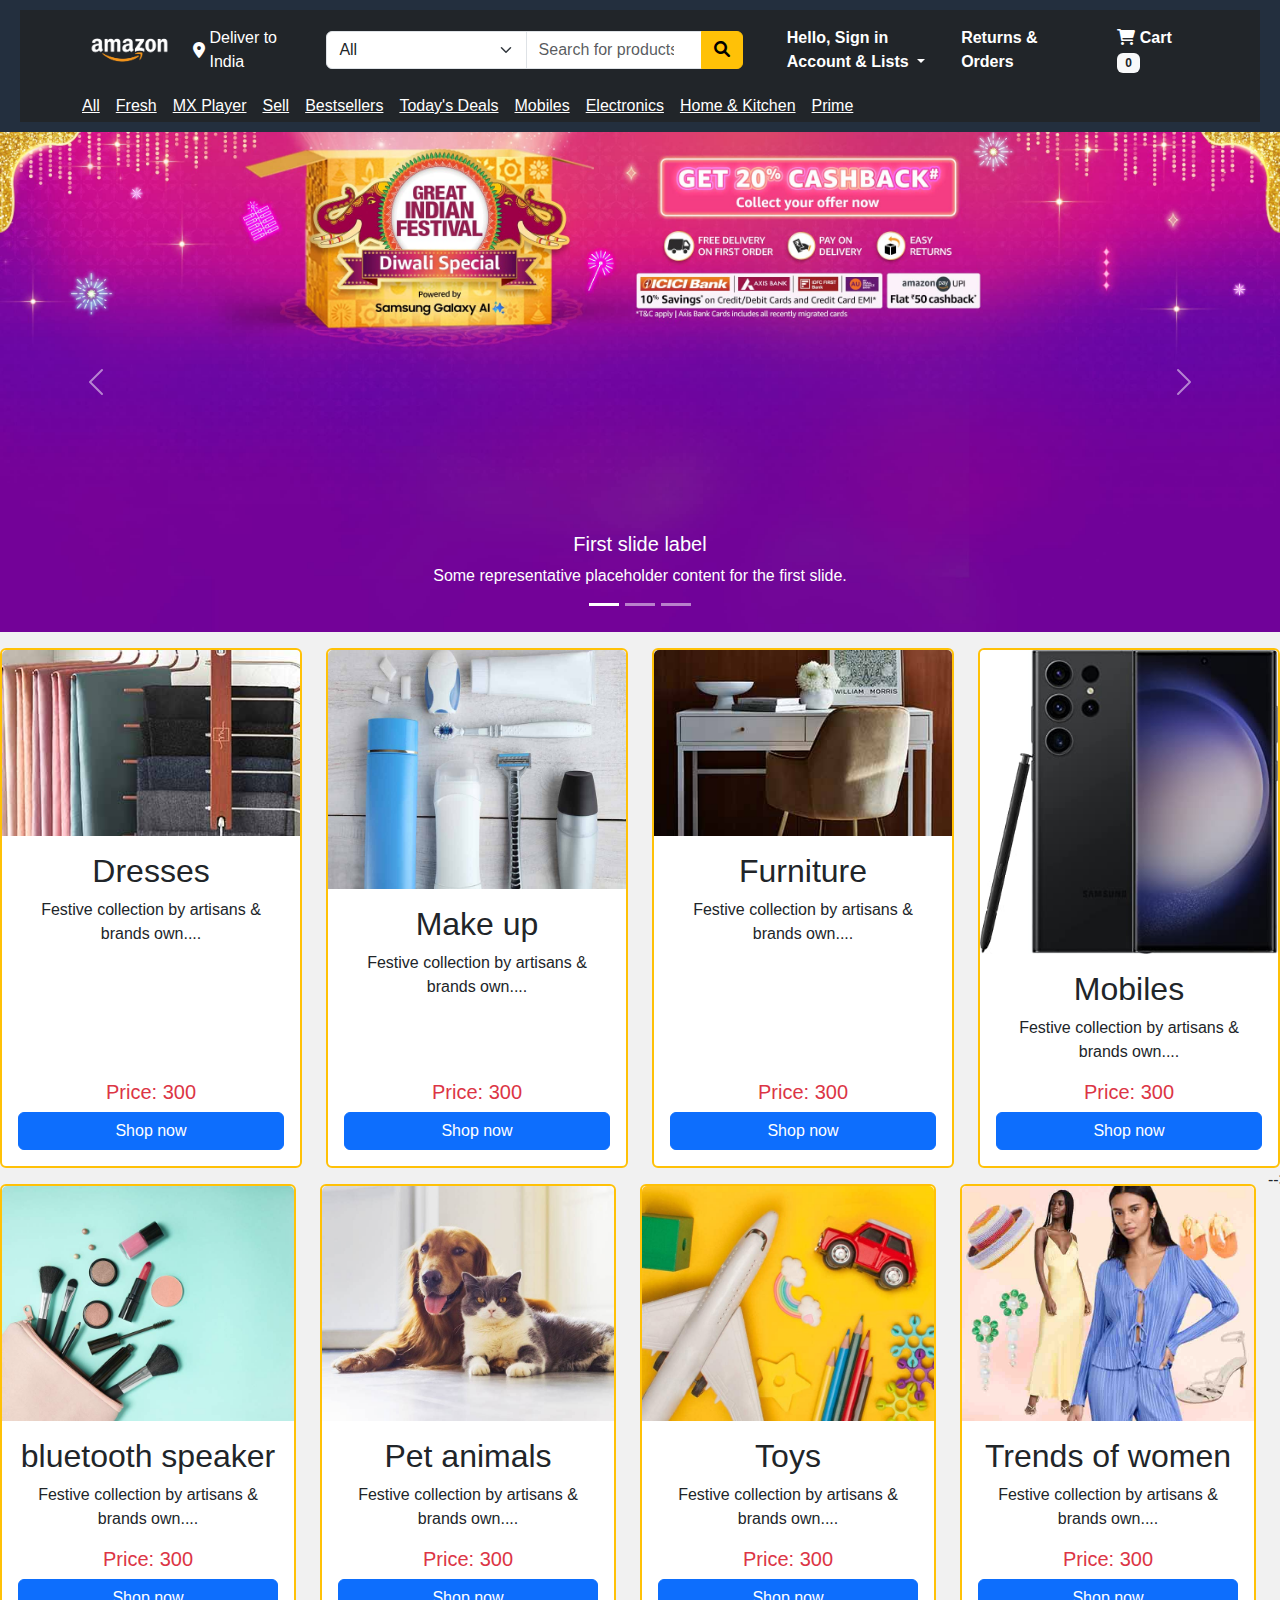
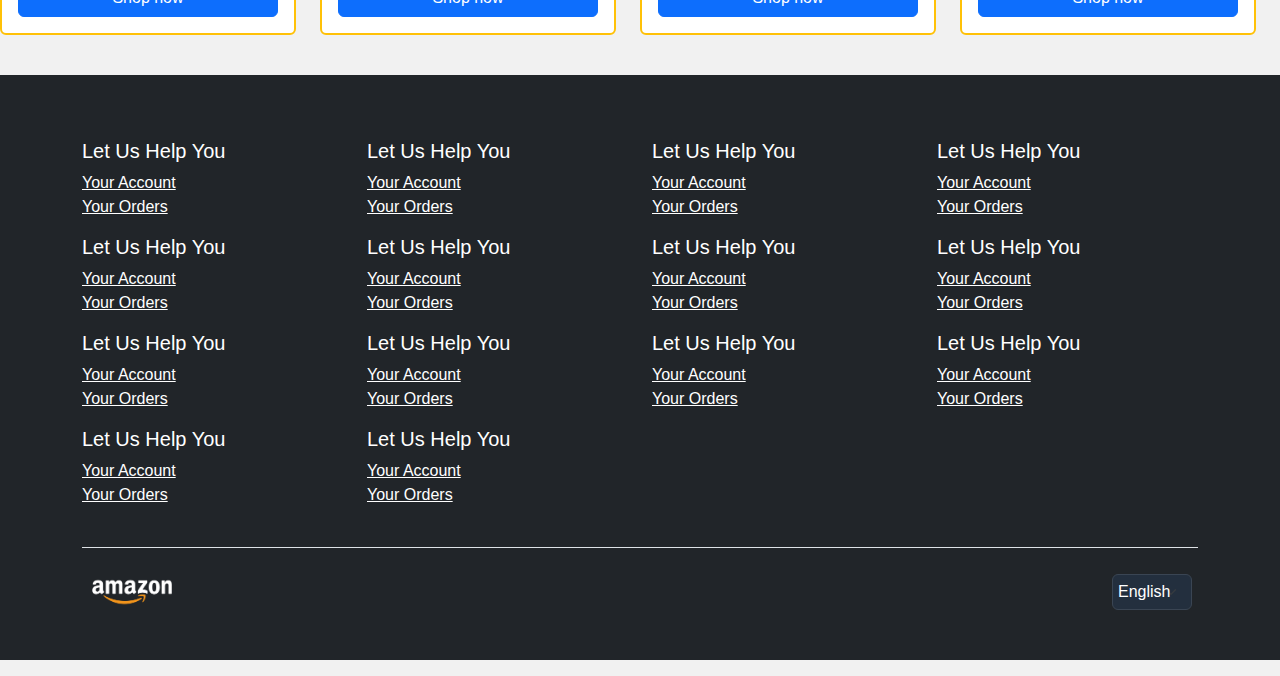
<file: index.html>
<!DOCTYPE html>
<html lang="en">
<head>
    <meta charset="UTF-8">
    <meta name="viewport" content="width=device-width, initial-scale=1.0">
    <title>Amazon Clone</title>
    <!-- Bootstrap CSS 
   <!-- Bootstrap CSS -->
   <link href="https://cdn.jsdelivr.net/npm/bootstrap@5.3.3/dist/css/bootstrap.min.css" rel="stylesheet">
   <script src="https://cdn.jsdelivr.net/npm/bootstrap@5.3.3/dist/js/bootstrap.bundle.min.js"></script>
   <link rel="stylesheet" href="https://cdnjs.cloudflare.com/ajax/libs/font-awesome/6.0.0-beta3/css/all.min.css">

   
        <link rel="stylesheet" href="style.css">
  
</head>
<body>
   <header>
<nav class="navbar navbar-expand-lg navbar-dark bg-dark">
  <div class="container">
      <a class="navbar-brand" href="index.html">
        <img src="amazon_logo.png" class="img-fluid" alt="Amazon Logo"width="100">

    
      </a>
      <button class="navbar-toggler" type="button" data-bs-toggle="collapse" data-bs-target="#navbarNav" aria-controls="navbarNav" aria-expanded="false" aria-label="Toggle navigation">
          <span class="navbar-toggler-icon"></span>
      </button>
      <div class="collapse navbar-collapse" id="navbarNav">
          <div class="d-lg-flex align-items-center">
              <i class="fas fa-map-marker-alt"></i>
              <span class="ms-1">Deliver to India</span>
          </div>
          <form class="d-flex mx-3 flex-grow-1">
              <div class="input-group">
                  <select class="form-select">
                      <option>All</option>
                      <option>All Departments</option>
                      <option>Arts & Crafts</option>
                  </select>
                  <input class="form-control" type="search" placeholder="Search for products..." aria-label="Search">
                  <button class="btn btn-warning" type="submit">
                      <i class="fas fa-search"></i>
                  </button>
              </div>
          </form>
          <ul class="navbar-nav">
              <li class="nav-item dropdown">
                  <a class="nav-link dropdown-toggle text-white" href="signin.html" id="accountDropdown" role="button" data-bs-toggle="dropdown" aria-expanded="false">
                      Hello, Sign in<br>Account & Lists
                  </a>
                  <ul class="dropdown-menu dropdown-menu-dark" aria-labelledby="accountDropdown">
                      <li><a class="dropdown-item" href="account and list.html">Your Account</a></li>
                      <li><a class="dropdown-item" href="#">Orders</a></li>
                  </ul>
              </li>
              <li class="nav-item">
                  <a class="nav-link text-white" href="return and order.html">Returns & Orders</a>
              </li>
              <li class="nav-item">
                  <a class="nav-link text-white" href="cart.html">
                      <i class="fas fa-shopping-cart"></i> Cart 
                      <span class="badge bg-light text-dark">0</span>
                  </a>
              </li>
          </ul>
      </div>
  </div>
</nav>

      <div class="bg-dark py-1">
          <div class="container d-flex flex-wrap">
              <a href="#" class="text-white me-3">All</a>
              <a href="#" class="text-white me-3">Fresh</a>
              <a href="#" class="text-white me-3">MX Player</a>
              <a href="#" class="text-white me-3">Sell</a>
              <a href="#" class="text-white me-3">Bestsellers</a>
              <a href="#" class="text-white me-3">Today's Deals</a>
              <a href="#" class="text-white me-3">Mobiles</a>
              <a href="#" class="text-white me-3">Electronics</a>
              <a href="#" class="text-white me-3">Home & Kitchen</a>
              <a href="#" class="text-white me-3">Prime</a>
          </div>
      </div>
  </header>
  <div id="carouselExampleCaptions" class="carousel slide">
        <div class="carousel-indicators">
          <button type="button" data-bs-target="#carouselExampleCaptions" data-bs-slide-to="0" class="active" aria-current="true" aria-label="Slide 1"></button>
          <button type="button" data-bs-target="#carouselExampleCaptions" data-bs-slide-to="1" aria-label="Slide 2"></button>
          <button type="button" data-bs-target="#carouselExampleCaptions" data-bs-slide-to="2" aria-label="Slide 3"></button>
        </div>
        <div class="carousel-inner">
          <div class="carousel-item active">
            <img src="banner.jpg" class="img-fluid"alt="..." height="1PX;">
            <div class="carousel-caption d-none d-md-block">
              <h5>First slide label</h5>
              <p>Some representative placeholder content for the first slide.</p>
            </div>
          </div>
          <div class="carousel-item">
            <img src="banner2.jpg" class= "img-fluid"alt="...">
            <div class="carousel-caption d-none d-md-block">
              <h5>Second slide label</h5>
              <p>Some representative placeholder content for the second slide.</p>
            </div>
          </div>
          <div class="carousel-item">
            <img src="banner4.jpg" class="img-fluid"alt="...">
            <div class="carousel-caption d-none d-md-block">
              <h5>Third slide label</h5>
              <p>Some representative placeholder content for the third slide.</p>
            </div>
          </div>
        </div>
        <button class="carousel-control-prev" type="button" data-bs-target="#carouselExampleCaptions" data-bs-slide="prev">
          <span class="carousel-control-prev-icon" aria-hidden="true"></span>
          <span class="visually-hidden">Previous</span>
        </button>
        <button class="carousel-control-next" type="button" data-bs-target="#carouselExampleCaptions" data-bs-slide="next">
          <span class="carousel-control-next-icon" aria-hidden="true"></span>
          <span class="visually-hidden">Next</span>
        </button>
      </div>  

    <!-- Include Bootstrap JavaScript and dependencies -->
   <!---- <script src="https://code.jquery.com/jquery-3.5.1.slim.min.js"></script>
    <script src="https://cdn.jsdelivr.net/npm/bootstrap@4.5.2/dist/js/bootstrap.bundle.min.js"></script> -->



    <!-- Repeat for other cards -->
    <div class="row my-3">
      <div class="col-12 col-sm-6 col-md-4 col-lg-3">
          <div class="card h-100 text-center border-2 border-warning">
              <img src="box1_image.jpg" class="card-img-top img-fluid" alt="...">
              <div class="card-body d-flex flex-column">
                  <h2 class="card-title">Dresses</h2>
                  <p class="card-text flex-grow-1">Festive collection by artisans & brands own....</p>
                  <h5 class="card-title text-danger">Price: 300</h5>
                  <a href="#" class="btn btn-primary mt-auto">Shop now</a>
              </div>
          </div>
      </div>
      <div class="col-12 col-sm-6 col-md-4 col-lg-3">
          <div class="card h-100 text-center border-2 border-warning">
              <img src="box2_image.jpg" class="card-img-top img-fluid" alt="...">
              <div class="card-body d-flex flex-column">
                  <h2 class="card-title">Make up</h2>
                  <p class="card-text flex-grow-1">Festive collection by artisans & brands own....</p>
                  <h5 class="card-title text-danger">Price: 300</h5>
                  <a href="#" class="btn btn-primary mt-auto">Shop now</a>
              </div>
          </div>
      </div>
      <div class="col-12 col-sm-6 col-md-4 col-lg-3">
        <div class="card h-100 text-center border-2 border-warning">
            <img src="box3_image.jpg" class="card-img-top img-fluid" alt="...">
            <div class="card-body d-flex flex-column">
                <h2 class="card-title">Furniture</h2>
                <p class="card-text flex-grow-1">Festive collection by artisans & brands own....</p>
                <h5 class="card-title text-danger">Price: 300</h5>
                <a href="#" class="btn btn-primary mt-auto">Shop now</a>
            </div>
        </div>
    </div>
    <div class="col-12 col-sm-6 col-md-4 col-lg-3">
      <div class="card h-100 text-center border-2 border-warning">
          <img src="box4_image.jpg" class="card-img-top img-fluid" alt="...">
          <div class="card-body d-flex flex-column">
              <h2 class="card-title">Mobiles</h2>
              <p class="card-text flex-grow-1">Festive collection by artisans & brands own....</p>
              <h5 class="card-title text-danger">Price: 300</h5>
              <a href="#" class="btn btn-primary mt-auto">Shop now</a>
          </div>
      </div>
  </div>
  <div class="row my-3">
  <div class="col-12 col-sm-6 col-md-4 col-lg-3">
    <div class="card h-100 text-center border-2 border-warning">
        <img src="box5_image.jpg" class="card-img-top img-fluid" alt="...">
        <div class="card-body d-flex flex-column">
            <h2 class="card-title">bluetooth speaker</h2>
            <p class="card-text flex-grow-1">Festive collection by artisans & brands own....</p>
            <h5 class="card-title text-danger">Price: 300</h5>
            <a href="#" class="btn btn-primary mt-auto">Shop now</a>
        </div>
    </div>
</div>


<div class="col-12 col-sm-6 col-md-4 col-lg-3">
  <div class="card h-100 text-center border-2 border-warning">
      <img src="box6_image.jpg" class="card-img-top img-fluid" alt="...">
      <div class="card-body d-flex flex-column">
          <h2 class="card-title">Pet animals</h2>
          <p class="card-text flex-grow-1">Festive collection by artisans & brands own....</p>
          <h5 class="card-title text-danger">Price: 300</h5>
          <a href="#" class="btn btn-primary mt-auto">Shop now</a>
      </div>
  </div>
</div>
<div class="col-12 col-sm-6 col-md-4 col-lg-3">
  <div class="card h-100 text-center border-2 border-warning">
      <img src="box7_image.jpg" class="card-img-top img-fluid" alt="...">
      <div class="card-body d-flex flex-column">
          <h2 class="card-title">Toys</h2>
          <p class="card-text flex-grow-1">Festive collection by artisans & brands own....</p>
          <h5 class="card-title text-danger">Price: 300</h5>
          <a href="#" class="btn btn-primary mt-auto">Shop now</a>
      </div>
  </div>
</div>
<div class="col-12 col-sm-6 col-md-4 col-lg-3">
  <div class="card h-100 text-center border-2 border-warning">
      <img src="box8_image.jpg" class="card-img-top img-fluid" alt="...">
      <div class="card-body d-flex flex-column">
          <h2 class="card-title">Trends of women</h2>
          <p class="card-text flex-grow-1">Festive collection by artisans & brands own....</p>
          <h5 class="card-title text-danger">Price: 300</h5>
          <a href="#" class="btn btn-primary mt-auto">Shop now</a>
      </div>
  </div>
</div>
    
      <!-- Repeat for other cards -->
  </div>
  
    </footer>-->
    <footer class="bg-dark text-white mt-4">
      <div class="container">
          <div class="row py-4">
              <div class="col-12 col-md-6 col-lg-3">
                  <h5>Let Us Help You</h5>
                  <ul class="list-unstyled">
                      <li><a href="#" class="text-white">Your Account</a></li>
                      <li><a href="#" class="text-white">Your Orders</a></li>
                  </ul>
              </div>
            
                    <div class="col-12 col-md-6 col-lg-3">
                        <h5>Let Us Help You</h5>
                        <ul class="list-unstyled">
                            <li><a href="#" class="text-white">Your Account</a></li>
                            <li><a href="#" class="text-white">Your Orders</a></li>
                        </ul>
                    </div>
                    
                          <div class="col-12 col-md-6 col-lg-3">
                              <h5>Let Us Help You</h5>
                              <ul class="list-unstyled">
                                  <li><a href="#" class="text-white">Your Account</a></li>
                                  <li><a href="#" class="text-white">Your Orders</a></li>
                              </ul>
                          </div>
                        
                    
                                <div class="col-12 col-md-6 col-lg-3">
                                    <h5>Let Us Help You</h5>
                                    <ul class="list-unstyled">
                                        <li><a href="#" class="text-white">Your Account</a></li>
                                        <li><a href="#" class="text-white">Your Orders</a></li>
                                    </ul>
                                </div>
                                
                                      <div class="col-12 col-md-6 col-lg-3">
                                          <h5>Let Us Help You</h5>
                                          <ul class="list-unstyled">
                                              <li><a href="#" class="text-white">Your Account</a></li>
                                              <li><a href="#" class="text-white">Your Orders</a></li>
                                          </ul>
                                      </div>
                                      <div class="col-12 col-md-6 col-lg-3">
                                     
                                            <h5>Let Us Help You</h5>
                                            <ul class="list-unstyled">
                                                <li><a href="#" class="text-white">Your Account</a></li>
                                                <li><a href="#" class="text-white">Your Orders</a></li>
                                            </ul>
                                        </div>
                                        
                                          <div class="col-12 col-md-6 col-lg-3">
                                              <h5>Let Us Help You</h5>
                                              <ul class="list-unstyled">
                                                  <li><a href="#" class="text-white">Your Account</a></li>
                                                  <li><a href="#" class="text-white">Your Orders</a></li>
                                              </ul>
                                          </div>
                                          <div class="col-12 col-md-6 col-lg-3">
                                            <h5>Let Us Help You</h5>
                                            <ul class="list-unstyled">
                                                <li><a href="#" class="text-white">Your Account</a></li>
                                                <li><a href="#" class="text-white">Your Orders</a></li>
                                            </ul>
                                        </div>
                                      
                                        <div class="col-12 col-md-6 col-lg-3">
                                          <h5>Let Us Help You</h5>
                                          <ul class="list-unstyled">
                                              <li><a href="#" class="text-white">Your Account</a></li>
                                              <li><a href="#" class="text-white">Your Orders</a></li>
                                          </ul>
                                      </div>
                                      <div class="col-12 col-md-6 col-lg-3">
                                        <h5>Let Us Help You</h5>
                                        <ul class="list-unstyled">
                                            <li><a href="#" class="text-white">Your Account</a></li>
                                            <li><a href="#" class="text-white">Your Orders</a></li>
                                        </ul>
                                    </div>
                                    <div class="col-12 col-md-6 col-lg-3">
                                      <h5>Let Us Help You</h5>
                                      <ul class="list-unstyled">
                                          <li><a href="#" class="text-white">Your Account</a></li>
                                          <li><a href="#" class="text-white">Your Orders</a></li>
                                      </ul>
                                  </div>
                                  <div class="col-12 col-md-6 col-lg-3">
                                    <h5>Let Us Help You</h5>
                                    <ul class="list-unstyled">
                                        <li><a href="#" class="text-white">Your Account</a></li>
                                        <li><a href="#" class="text-white">Your Orders</a></li>
                                    </ul>
                                </div>
                                <div class="col-12 col-md-6 col-lg-3">
                                  <h5>Let Us Help You</h5>
                                  <ul class="list-unstyled">
                                      <li><a href="#" class="text-white">Your Account</a></li>
                                      <li><a href="#" class="text-white">Your Orders</a></li>
                                  </ul>
                              </div>
                              <div class="col-12 col-md-6 col-lg-3">
                                <h5>Let Us Help You</h5>
                                <ul class="list-unstyled">
                                    <li><a href="#" class="text-white">Your Account</a></li>
                                    <li><a href="#" class="text-white">Your Orders</a></li>
                                </ul>
                            </div>
              <!-- Repeat for other columns -->
          </div>

          <div class="footer-bottom d-flex flex-column flex-md-row justify-content-between align-items-center border-top pt-3">
              <a href="#" class="footer-logo mb-2 mb-md-0">
                  <img src="amazon_logo.png" alt="Amazon Logo" class="img-fluid" width="100">
              </a>
              <div class="footer-settings d-flex flex-column flex-md-row">
                  <div class="me-3">
                      <select class="form-select">
                          <option>English</option>
                          <option>Español</option>
                      </select>
                  </div>
              </div>
          </div>
      </div>
  </footer>
 <!-- Bootstrap JS CDN -->
 <script src="https://cdn.jsdelivr.net/npm/bootstrap@5.3.3/dist/js/bootstrap.min.js"></script>
</body>

</body>
</html>
</file>
<file: style.css>
/* General Styles */
body {
    font-family: Arial, sans-serif;
    margin: 0;
    padding: 0;
    box-sizing: border-box;
    background-color: #f1f1f1;
}

/* Header */
header {
    background-color: #232F3E;
    padding: 10px 20px;
    color: white;
}

.top-nav {
    display: flex;
    justify-content: space-between;
    align-items: center;
}

.menu-icon i {
    font-size: 24px;
    cursor: pointer;
}

.logo img {
    width: 100px;
}

.location {
    display: flex;
    align-items: center;
    font-size: 14px;
}

.location i {
    margin-right: 5px;
}

.search-bar {
    display: flex;
    align-items: center;
    flex: 1;
    max-width: 600px;
    margin: 0 20px;
    border-radius: 4px;
    overflow: hidden;
}

.search-bar select,
.search-bar input,
.search-bar button {
    border: none;
}

.search-bar select {
    padding: 10px;
    background-color: #E7E9EC;
    color: black;
    font-size: 14px;
    border-radius: 4px 0 0 4px;
}

.search-bar input {
    padding: 10px;
    width: 100%;
    font-size: 14px;
}

.search-bar button {
    padding: 10px;
    background-color: #febd69;
    color: #333;
    cursor: pointer;
    border-radius: 0 4px 4px 0;
    transition: background-color 0.3s;
}

.search-bar button:hover {
    background-color: #f3c94c;
}

/* Navigation Links */
.nav-links {
    display: flex;
    align-items: center;
}

.nav-item {
    margin-left: 20px;
    display: flex;
    flex-direction: column;
    align-items: flex-start;
}

.nav-item a {
    color: white;
    font-weight: bold;
    text-decoration: none;
}

.nav-item a:hover {
    text-decoration: underline;
}

.cart-count {
    background-color: orange;
    border-radius: 50%;
    padding: 2px 6px;
    margin-left: 5px;
}

/* Bottom Navigation */
.bottom-nav {
    background-color: #37475A;
    padding: 10px 20px;
}

.nav-options {
    display: flex;
}

.nav-options a {
    color: white;
    margin-right: 15px;
    font-weight: bold;
}

.nav-options a:hover {
    text-decoration: underline;
}

/* Main Banner */
.main-banner img {
    width: 100%;
    height: 400px;
    object-fit: cover;
}

/* Product Section */
.products {
    padding: 25px;
    background-color: #f1f1f1;
}

.products h2 {
    text-align: center;
    margin-bottom: 20px;
}

.product-grid {
    display: grid;
    grid-template-columns: repeat(4, 1fr);
    gap: 20px;
}

.product-item {
    background-color: white;
    padding: 20px;
    text-align: center;
    border: 1px solid #ddd;
    border-radius: 10px;
}

.product-item img {
    width: 100%;
    height: 200px;
    object-fit: contain;
}

.product-item p {
    font-size: 18px;
    margin: 10px 0;
}

.product-item span {
    color: #b12704;
    font-weight: bold;
}

/* Footer */
footer {
    background-color: #232F3E;
    padding: 40px 20px;
    color: white;
}

.footer-container {
    display: flex;
    justify-content: space-between;
    margin-bottom: 20px;
}

.footer-column {
    flex: 1;
    padding: 0 20px;
}

.footer-column h3 {
    font-size: 16px;
    margin-bottom: 15px;
}

.footer-column ul {
    list-style: none;
    padding: 0;
}

.footer-column ul li {
    margin-bottom: 8px;
}

.footer-column ul li a {
    color: white;
    text-decoration: none;
}

.footer-column ul li a:hover {
    color: #febd69;
    text-decoration: underline;
}

.footer-bottom {
    display: flex;
    justify-content: space-between;
    align-items: center;
    padding-top: 20px;
    border-top: 1px solid #3a4553;
}

.footer-logo img {
    width: 100px;
}

.footer-settings select {
    background-color: #232F3E;
    color: white;
    border: 1px solid #3a4553;
    padding: 5px;
    margin-left: 10px;
}

/* Account & Lists Page Styles */
.account-lists {
    padding: 20px;
    background-color: #f1f1f1;
}

.account-lists h1 {
    text-align: center;
    color: #232F3E;
    margin-bottom: 30px;
}

.account-section h2 {
    font-size: 24px;
    color: #232F3E;
    margin-bottom: 15px;
}

.list-grid {
    display: grid;
    grid-template-columns: repeat(3, 1fr);
    gap: 20px;
}

.list-item {
    background-color: white;
    border: 1px solid #ddd;
    padding: 20px;
    text-align: center;
    border-radius: 10px;
}

.list-item h3 {
    font-size: 18px;
    color: #232F3E;
}

.list-item a {
    color: #007185;
    text-decoration: none;
    font-weight: bold;
}

.list-item a:hover {
    text-decoration: underline;
}

/* Carousel Styles */
.carousel {
    position: relative;
    width: 100%;
    max-height: 500px;
    overflow: hidden;
}

.carousel img {
    width: 100%;
    height: auto;
    display: block;
}

.carousel-controls .prev,
.carousel-controls .next {
    cursor: pointer;
    position: absolute;
    top: 50%;
    padding: 16px;
    font-weight: bold;
    font-size: 24px;
    color: white;
    border-radius: 0 3px 3px 0;
    background: rgba(0, 0, 0, 0.5);
    user-select: none;
    transition: background 0.6s ease;
}

.carousel-controls .prev:hover,
.carousel-controls .next:hover {
    background: rgba(0, 0, 0, 0.7);
}

.carousel-controls .prev {
    left: 0;
}

.carousel-controls .next {
    right: 0;
}

.carousel-dots {
    text-align: center;
    position: absolute;
    bottom: 15px;
    width: 100%;
}

.carousel-dots .dot {
    cursor: pointer;
    height: 15px;
    width: 15px;
    margin: 0 2px;
    background-color: #bbb;
    border-radius: 50%;
    display: inline-block;
    transition: background-color 0.6s ease;
}

.carousel-dots .active {
    background-color: #717171;
}

/* Accessibility */
a:focus, button:focus {
    outline: 2px solid #febd69;
}
/* Smaller screen adjustments */
@media (max-width: 576px) {
    .navbar-brand img {
        width: 80px;
    }

    .card {
        margin-bottom: 1rem;
    }
}

/* Medium devices (tablets) */
@media (min-width: 768px) and (max-width: 991px) {
    .nav-options {
        justify-content: center;
    }
}
/* Set a minimum height for the card body */
.card-body {
    min-height: 200px; /* Adjust the value as needed */
}
/* Apply flex properties to the card */
.card {
    display: flex;
    flex-direction: column;
    justify-content: space-between;
    height: 100%;
}
/* Flexbox to equalize the height of cards */
.row {
    display: flex;
    flex-wrap: wrap;
}

.card {
    flex: 1;
    display: flex;
    flex-direction: column;
    justify-content: space-between;
}
</file>
